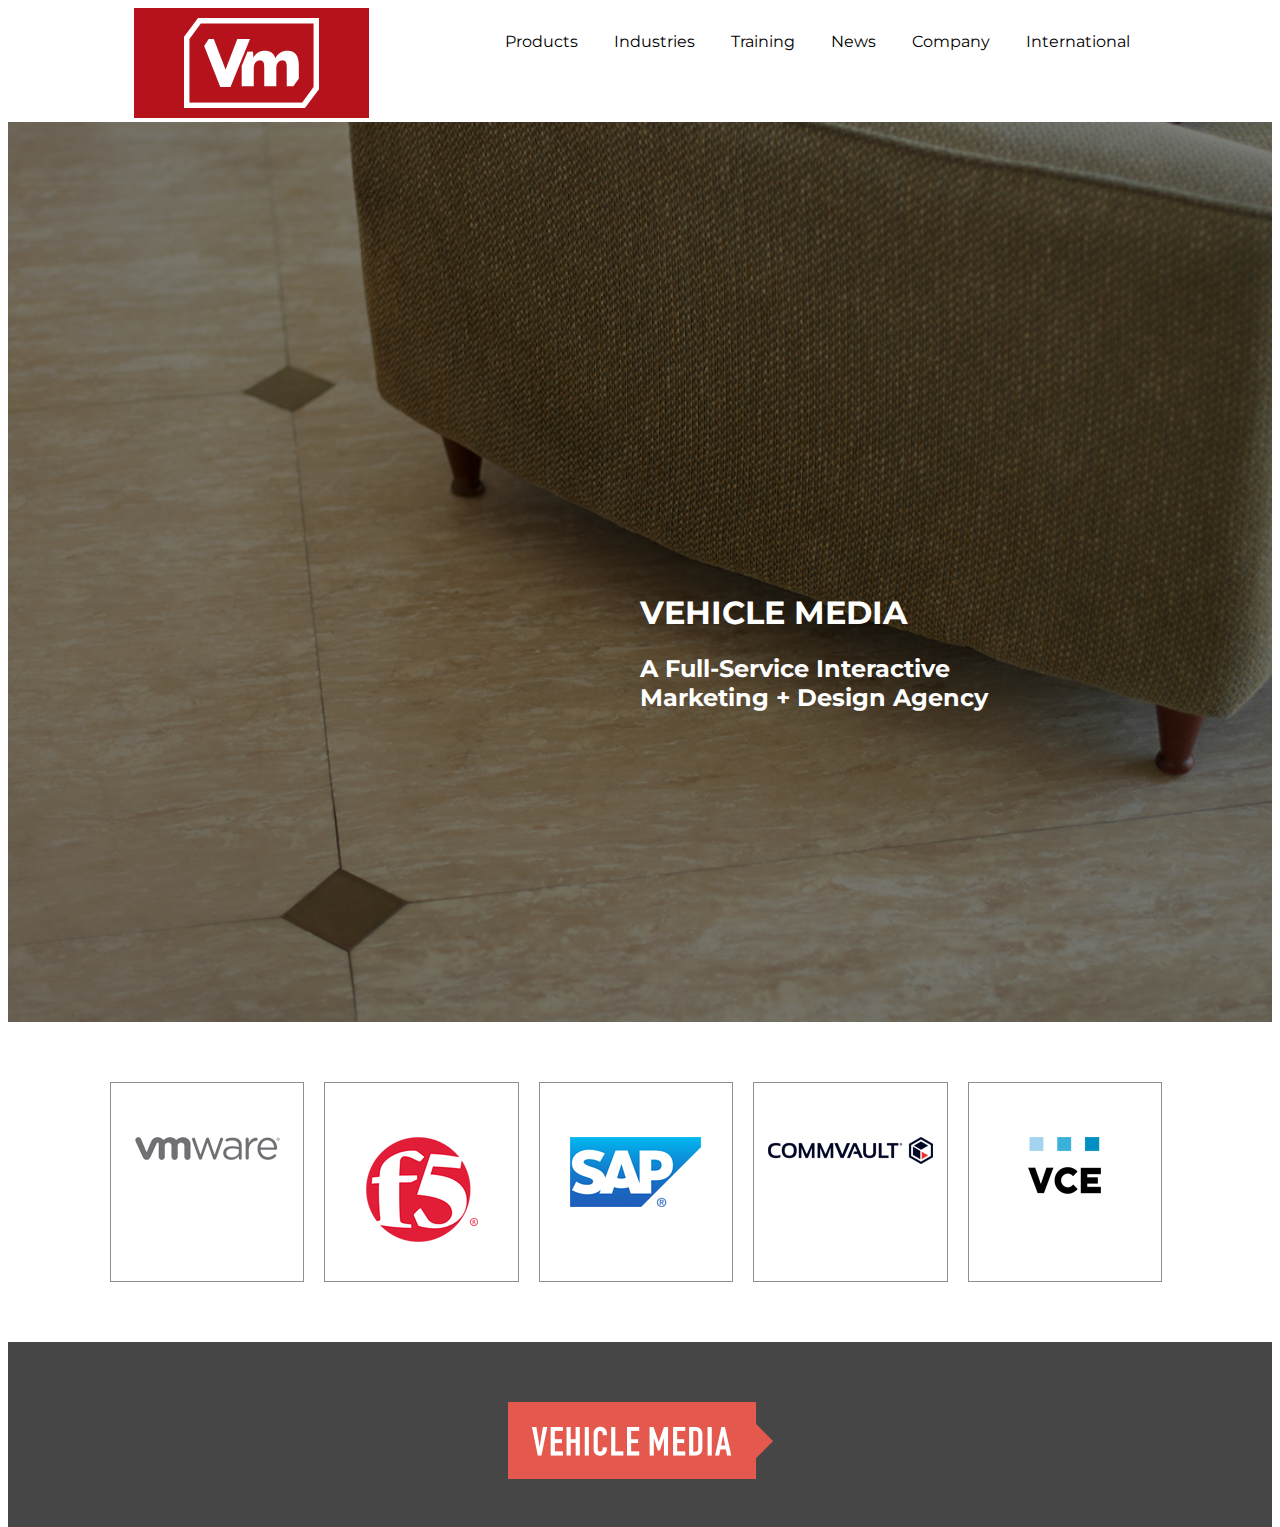
<file: Vehicle 2/index.html>
<!DOCTYPE html>
<html lang="en">
   <head>
      <title>Ambre Chapman &ndash; Vehicle Media</title>
      <link href="https://fonts.googleapis.com/css?family=Montserrat" rel="stylesheet">
      <link rel="stylesheet" type="text/css" href="css/styles.css">
      <meta name="viewport" content="width=device-width, initial-scale=1.0">
   </head>
   <body>
      <!--navigation-->
      <input type="checkbox" id="menuShowHide">
      <label for="menuShowHide"></label>
      <img class="logo" src="images/logo.png" alt="logo">
      <ul id="mainMenu" class="navigation">
         <li><a href="#">Products</a></li>
         <li><a href="#">Industries</a></li>
         <li><a href="#">Training</a></li>
         <li><a href="#">News</a></li>
         <li><a href="#">Company</a></li>
         <li><a href="#">International</a></li>
      </ul>
      <!--big picture-->
      <div class="header row">
         <div class="header-text ">
            <h1>VEHICLE MEDIA</h1>
            <h2>A Full-Service Interactive<br>Marketing &#43; Design Agency</h2>
         </div>
      </div>
      <div class="row container">
         <div class="column">
            <img src="images/vmware.png" alt="vmware">
         </div>
         <div class="column">
            <img src="images/f5.png" alt="f5" >
         </div>
         <div class="column">
            <img src="images/sap.png" alt="sap">
         </div>
         <div class="column">
            <img src="images/commvault.png" alt="commvault">
         </div>
         <div class="column">
            <img src="images/vce.png" alt="vce">
         </div>
      </div>
      <!--footer-->
      <footer>
         <img class="ftr-btn" src="images/footer-img.png" alt="logo">
      </footer>
      
   </body>
</html>
</file>
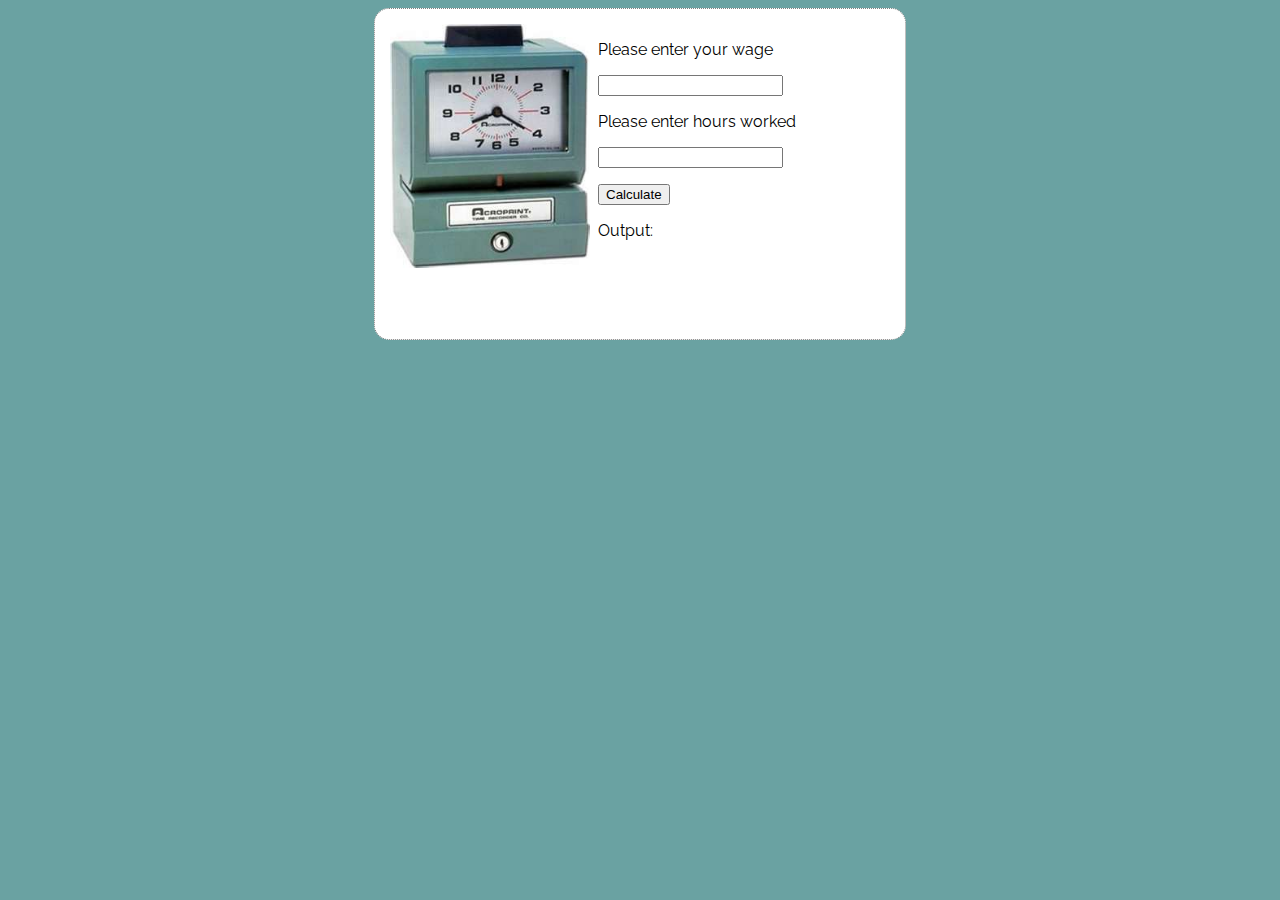
<file: apps/payroll/index.html>
<!DOCTYPE HTML PUBLIC "-//W3C//DTD HTML 4.01 Transitional//EN"
"http://www.w3.org/TR/html4/loose.dtd">
<html xmlns="http://www.w3.org/1999/xhtml">
    <head>
        <meta http-equiv="Content-Type" content="text/html; charset=utf-8" />
        <title>Calculate Pay</title>
        <script src="calculate.js" type="text/javascript"></script>
        <link rel="stylesheet" type="text/css" href="styles.css">
<link href='https://fonts.googleapis.com/css?family=Raleway' rel='stylesheet' type='text/css'>
    </head>
    
    
    <body>
        <div class="wrapper">
            <img src="acroprint125.jpg">
    <p id="nameLabel">Please enter your wage</p>
    <p><input type="text" name="wage" id="wage" value=""></p>
      <p id="nameLabel">Please enter hours worked</p>
    <p><input type="text" name="hours" id="hours" value=""></p>
    <p><input type="button" value="Calculate" id="calculate" onclick="calculate()" name="submit"><!----></p>
            
    <p id="resultLabel">Output:</p>
</div>
    </body>
</html>
</file>
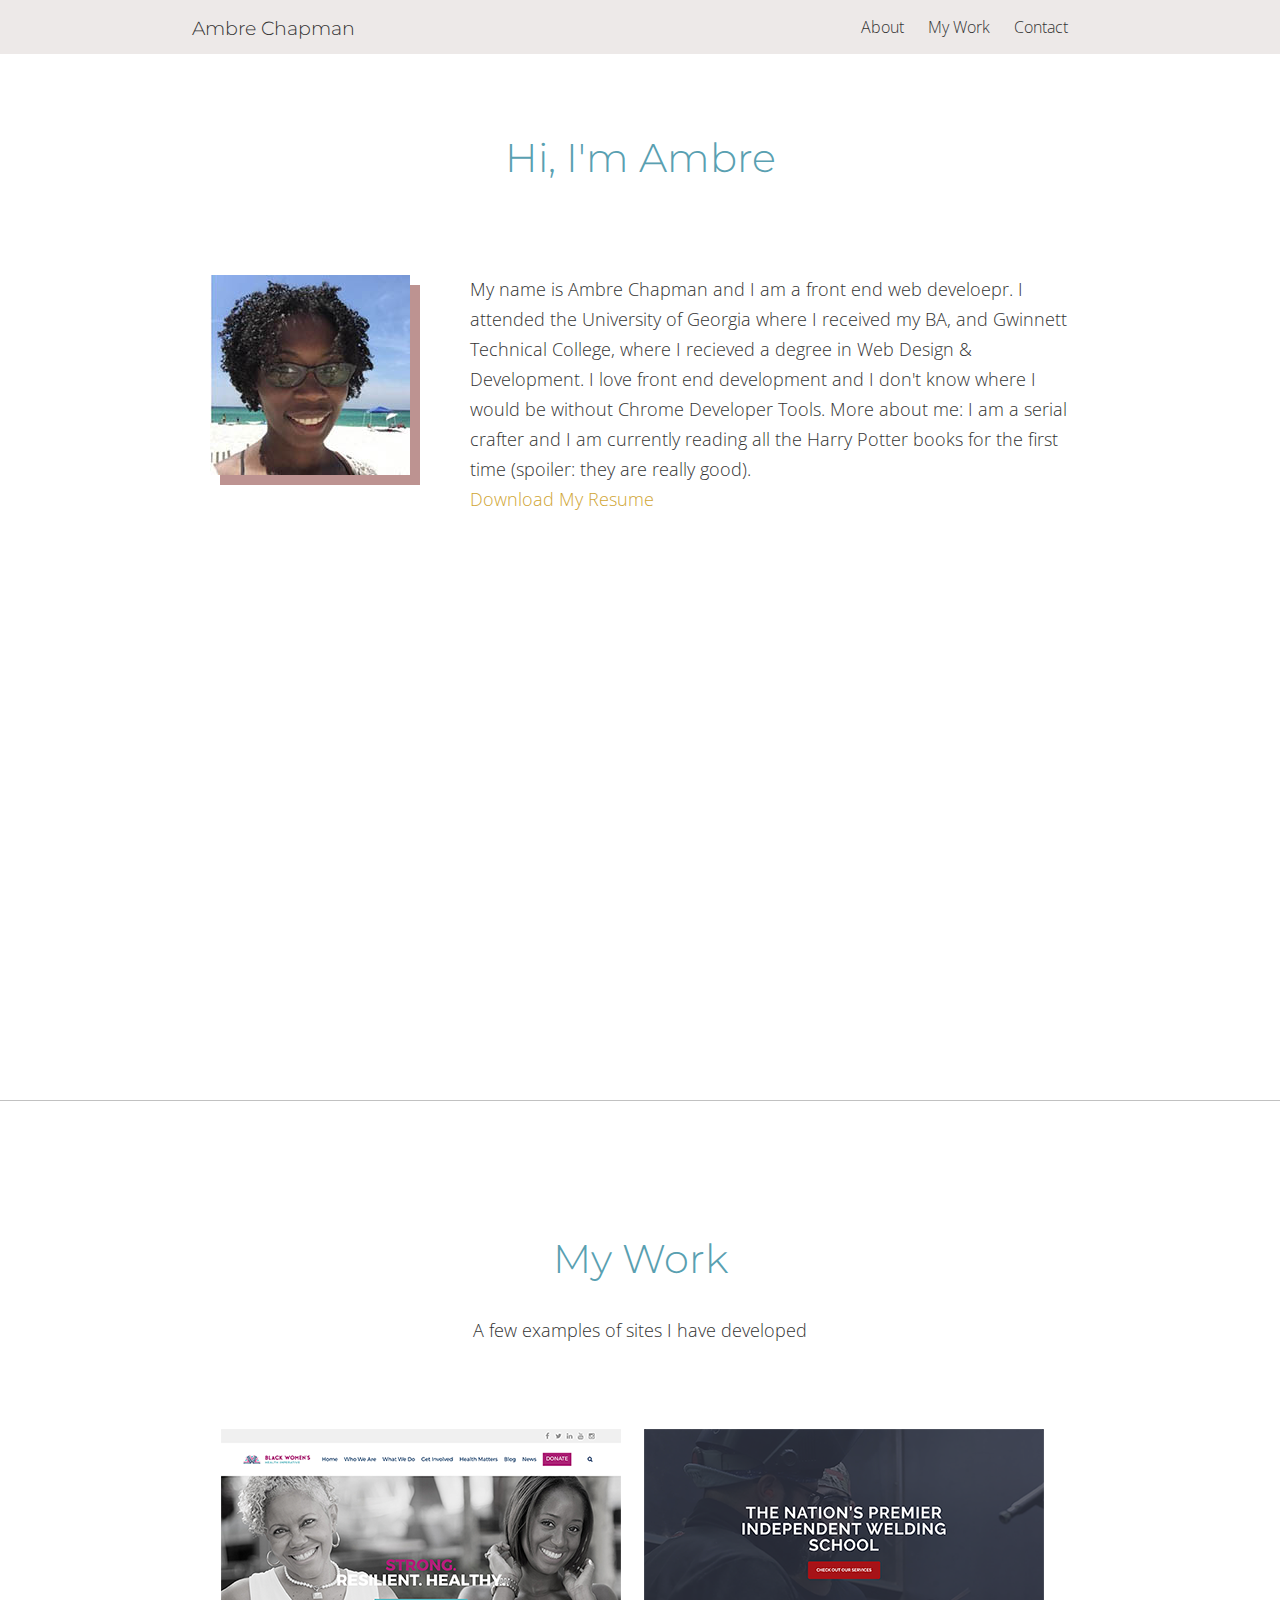
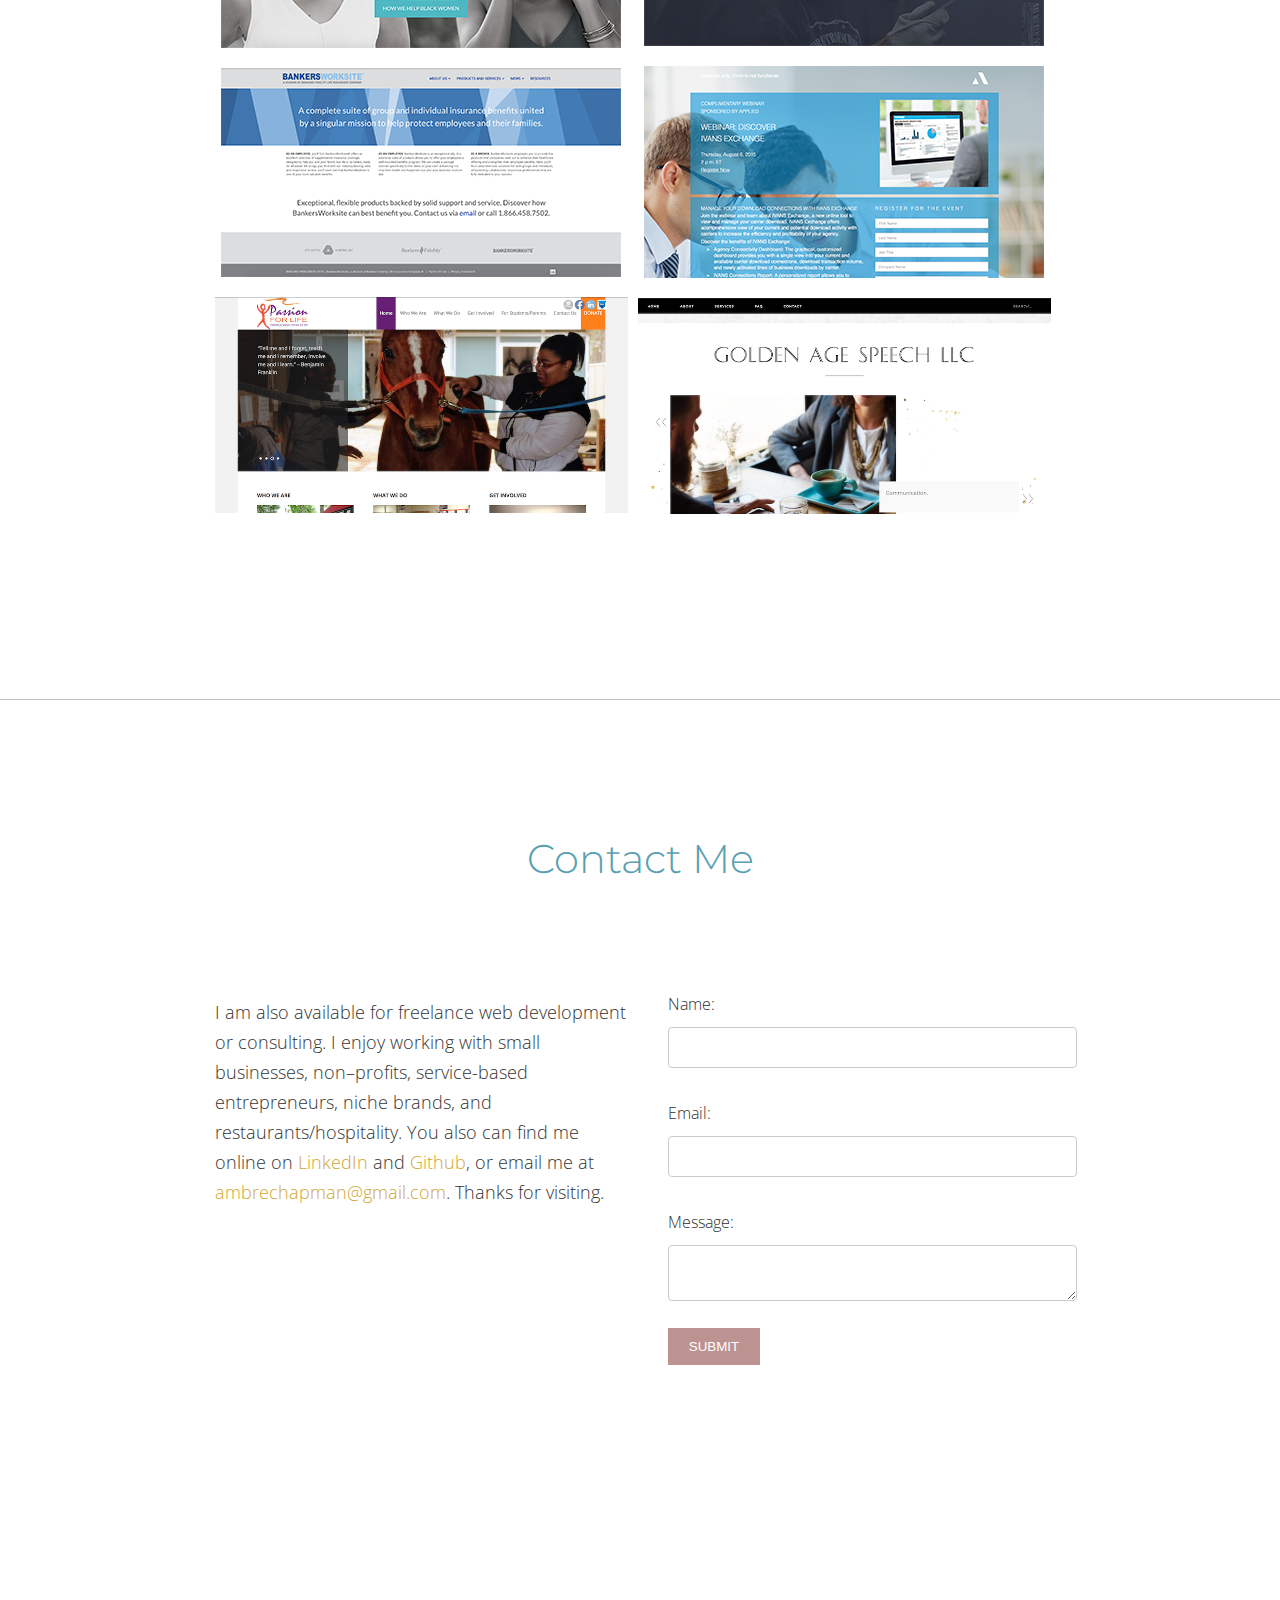
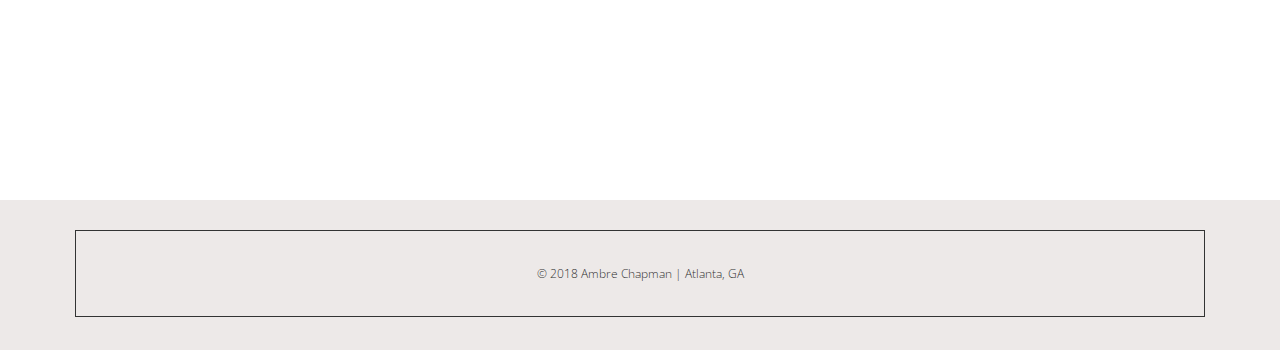
<file: old-index.html>
<!DOCTYPE html>
<html lang="en">
	<head>
		<meta name="viewport" content="width=device-width, initial-scale=1.0">
		<meta charset="utf-8">
		<meta http-equiv="x-ua-compatible" content="ie=edge">
		<title>Ambre Chapman : Web Developer &amp; WordPress Ace</title>
		<meta name="description" content="Ambre Chapman, web developer, offering freelance web development and WordPress services in Georgia.">
        <meta name="keywords" content="ambre chapman, web developer, front end web developer, web developer atlanta, web developer atlanta ga, web designer, web designer atlanta, web designer atlanta ga, web development, atlanta website developer, atlanta ga web developer, atlanta ga web designer, wordpress, xhtml, css, web developer tucker ga " />
		<link rel="stylesheet" type="text/css" href="css/main.css">
        	<script src="https://ajax.googleapis.com/ajax/libs/jquery/3.2.1/jquery.min.js"></script>

	</head>
	<body>
		<!--[if lte IE 9]>
            <p class="browserupgrade">You are using an <strong>outdated</strong> browser. Please <a href="https://browsehappy.com/">upgrade your browser</a> to improve your experience and security.</p>
        <![endif]-->
		<nav>
    		<ul>
                <li class="left site-title"><a href="#home">Ambre Chapman</a></li>
	        	<li><a href="#about">About</a></li>
        		<li><a href="#work">My Work</a></li>
			<li><a href="#contact">Contact</a></li>
    		</ul>
		</nav>
		<div class="container">
    	
            <section class="one" id="about">
                <h2>Hi, I'm Ambre</h2>

			<p class="frost">
                <img class="me" src="me.jpg">
                My name is Ambre Chapman and I am a front end web develoepr. I attended the University of Georgia where I received my BA, and Gwinnett Technical College, where I recieved a degree in Web Design &amp; Development. I love front end development and I don't know where I would be without Chrome Developer Tools. More about me: I am a serial crafter and I am currently reading all the Harry Potter books for the first time (spoiler: they are really good).<br><a href="A%20Chapman%20Resume.pdf" download>Download My Resume</a></p>
                
               
		</section>
		<section class="two" id="work">
            <h2>My Work</h2>
            <p class="sub">A few examples of sites I have developed</p>
         
                 <div class="frost">
             <div class="left-col">
                <a href="http://www.bwhi.org"><img class="example" src="bwhi.png"></a> 
                 <div class="bankers tooltip">
                 <img class="example nope" src="bankers.png" alt="">
                            <span class="tooltiptext">Not authorized to link</span>
                 </div>
                                 <a href="http://mypassion4life.org/"><img class="example" src="Passion.png"></a> 

                 
                </div>
                <div class="right-col">
                    <a href="http://www.georgiatradeschool.com/"><img class="example" src="tradeschool.png"></a>
                      
                    <a href="AP/" target="_blank"><img class="example" src="Applied.png" ></a>
                                    <a href="http://goldenagespeech.com/"><img class="example" src="Screen%20Shot%20Golden.png"></a> 

                </div>
            </div>
            
           
		</section>
		<section class="three" id="contact">
            <h2>Contact Me</h2>
            <div class="frost">
                <div class="left-col">
                    <p>
                    I am also available for freelance web development or consulting. I enjoy working with small businesses, non&ndash;profits, service-based entrepreneurs, niche brands, and restaurants/hospitality. You also can find me online on<a href="https://www.linkedin.com/in/ambre-chapman-04811329"> LinkedIn</a> and <a href="https://github.com/dvlprambre">Github</a>, or email me at <a href="mailto:ambrechapman@gmail.com">ambrechapman@gmail.com</a>. Thanks for visiting.
                    </p>
                </div>
                  <div class="right-col">
            <form action="https://formspree.io/ambrechapman@gmail.com"
                  method="POST">
                <label>Name:</label> 
                <input type="text" name="name"><br><br>
                 <label>Email:</label>
                <input type="email" name="_replyto"><br><br>
                 <label>Message:</label>
                 <textarea name="message" cols="30"></textarea><br><br>
                 <input type="hidden" name="_subject" value="New submission!" />
                 <input type="text" name="_gotcha" style="display:none" />
                <input type="submit" value="SUBMIT">
            </form>
                </div>
            </div>
             
		</section>
		<footer>
			<p><small>&copy; 2018 Ambre Chapman &#124; Atlanta, GA</small></p>
            	
		</footer>
		</div><!-- /.container -->
		
	</body>
    <script>
$(document).ready(function(){
  // Add smooth scrolling to all links
  $("a").on('click', function(event) {

    // Make sure this.hash has a value before overriding default behavior
    if (this.hash !== "") {
      // Prevent default anchor click behavior
      // event.preventDefault();

      // Store hash
      var hash = this.hash;

      // Using jQuery's animate() method to add smooth page scroll
      // The optional number (800) specifies the number of milliseconds it takes to scroll to the specified area
      $('html, body').animate({
        scrollTop: $(hash).offset().top
      }, 800, function(){
   
        // Add hash (#) to URL when done scrolling (default click behavior)
        window.location.hash = hash;
      });
    } // End if
  });
});
</script>
</html>
</file>
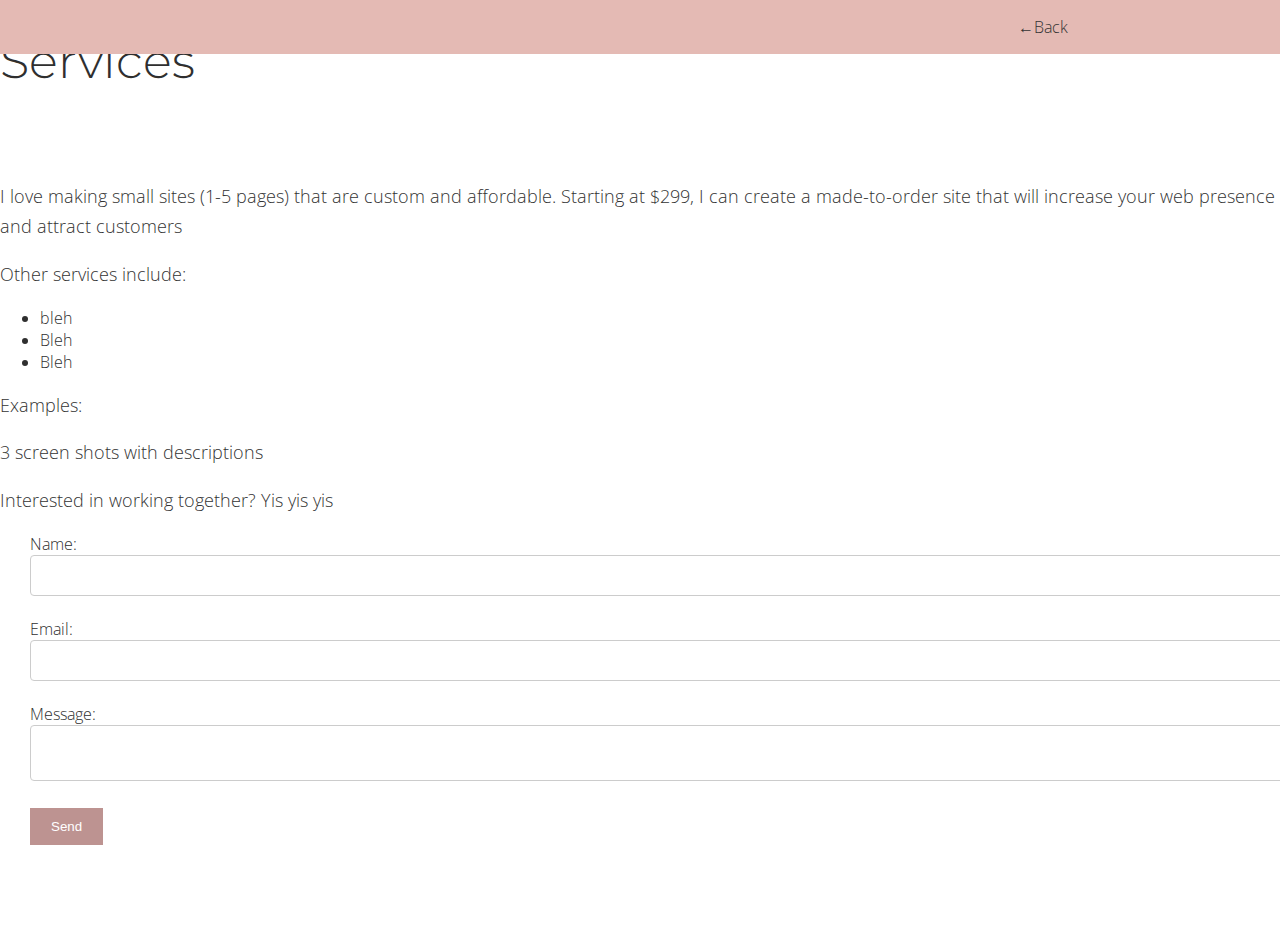
<file: services.html>
<!DOCTYPE html>
<html>
	<head>
		<meta name="viewport" content="width=device-width, initial-scale=1.0">
		<meta charset="utf-8">
		<meta http-equiv="x-ua-compatible" content="ie=edge">
		<title>Ambre Chapman, cat lover</title>
		<meta name="description" content="">
		<link rel="stylesheet" type="text/css" href="/css/main.css">
        	<script src="https://ajax.googleapis.com/ajax/libs/jquery/3.2.1/jquery.min.js"></script>

	</head>
	<body class="service-page">
		<!--[if lte IE 9]>
            <p class="browserupgrade">You are using an <strong>outdated</strong> browser. Please <a href="https://browsehappy.com/">upgrade your browser</a> to improve your experience and security.</p>
        <![endif]-->
		<nav class="service-nav">
    		<ul>
        		<li><a href="index.html#home">&#8592;Back</a></li>
	        	
    		</ul>
		</nav>
		<div class="container">
            <h1>Services</h1>
            	<p id="top">I love making small sites (1-5 pages) that are custom and affordable. Starting at $299, I can create a made-to-order site that will increase your web presence and attract customers</p>

			<p>Other services include:</p>
			<ul>
			<li>bleh</li>
			<li>Bleh</li>
			<li>Bleh</li>
			</ul>

			<p>Examples:</p>
			<p>3 screen shots with descriptions</p>

			<p>Interested in working together? Yis yis yis</p>

				 <form action="https://formspree.io/ambrechapman@gmail.com"
				  method="POST">
				 Name:
				<input type="text" name="name"><br><br>
				 Email:
				<input type="email" name="_replyto"><br><br>
				 Message:
				 <textarea name="message"></textarea><br><br>
				 <input type="hidden" name="_subject" value="New submission!" />
				 <input type="text" name="_gotcha" style="display:none" />
				<input type="submit" value="Send">
			    </form>
            
    	
			

		</div><!-- /.container -->
		
	</body>
 
</html>
</file>
<file: Vehicle 2/css/styles.css>
* {
     box-sizing: border-box;
}
 body, html {
     height: 100%;
     font-family: 'Montserrat', sans-serif;
}
 .header {
    background-image: linear-gradient(rgba(0,0,0,.5), rgba(0,0,0,.5)), url('../images/hero.png');
     background-position: center;
     background-repeat: no-repeat;
     background-size: cover;
     position: relative;
     height: 100% 
}
 .header-text {
     position: absolute;
     top: 50%;
     left: 50%;
     color: white;
}
 nav li {
     display: inline-block;
     margin-right: 10px;
}
 .main {
     width: 1180px;
     margin-left: auto;
     margin-right: auto;
     margin-top: 50px;
     margin-bottom: 50px;
}
 .frame {
     display:table-cell;
     vertical-align:middle;
     text-align:center;
     border: 1px solid #8e8e8e;
     height: 200px;
     width: 200px;
}
 img.logo {
     background-color: #b5121b;
     padding: 10px 50px 10px 50px;
     margin-left: 10%
}
 .row::after {
     content: "";
     clear: both;
     display: table;
}
 #menuShowHide {
     position:absolute;
     left:-999em;
}
 #mainMenu {
     list-style:none;
     text-align:right;
     padding:0.25em 0;
     background:#fff;
     float: right ;
     margin-right: 10% 
}
 #mainMenu li {
     display:inline;
}
 #mainMenu a {
     display:inline-block;
     padding:0.25em 1em;
     text-decoration:none;
     color:#000;
}
 @media (max-width:500px) {
     body {
         padding:0;
    }
     img.logo {
         margin-left: auto;
         margin-right: auto;
         display: block;
    }
     #mainMenu {
         display:none;
         overflow:hidden;
         padding:0.25em;
         width: auto;
         float: none;
    }
     #mainMenu li {
         float:left;
         width:50%;
    }
     #mainMenu a {
         display:block;
         padding:0.75em;
         margin:0.25em;
    }
     #menuShowHide + label {
         display:block;
         padding:1em;
         margin-bottom:1em;
         text-align:center;
         color:#000;
    }
     #menuShowHide + label:before {
         content:url('../images/glyphicons-517-menu-hamburger.png');
    }
     #menuShowHide:checked + label {
         margin:0;
    }
     #menuShowHide:checked + label:before {
         content:url('../images/glyphicons-208-remove.png');
    }
     #menuShowHide:checked ~ #mainMenu {
         display:block;
    }
}
 .container {
     max-width: 1080px;
     margin-left: auto;
     margin-right: auto;
     padding-top: 60px;
     padding-bottom: 60px 
}
 .column {
     float: left;
     width: 18%;
     text-align: center;
     height: 200px;
     margin-right: 10px;
     margin-left: 10px;
     border: 1px solid #8e8e8e;
     padding-top: 5% 
}
 .row::after {
     content: "";
     clear: both;
     display: table;
}
 footer {
    height: 185px;
     background-color: #464646
}
 .ftr-btn {
     display:block;
     margin:auto;
     padding-top: 60px 
}

 @media (min-width: 500px) and (max-width: 1120px){
    #mainMenu {
         float: none;
    }
 }

 @media screen and (max-width: 500px) {
     .column {
         width: 100%;
         text-align: left;
         padding: 15% 30% 15% 30%;
         margin-bottom: 20px 
    }
     img {
         max-width: 100%;
         height: auto;
    }
}
</file>
<file: apps/payroll/styles.css>
body {background-color: #6aa2a2; font-family: 'Raleway', sans-serif;}
.wrapper {
    border: 1px dotted grey;
    width: 500px;
    height: 300px;
margin: auto;
    padding: 15px;
    border-radius: 15px;
background-color: white;
}

img {float: left; width: 40%;padding-right: 8px}
</file>
<file: css/main.css>
@import url('https://fonts.googleapis.com/css?family=Open+Sans:300,400');
@import url('https://fonts.googleapis.com/css?family=Montserrat:300,400');




 html, body {

        height: 100%;
        margin: 0px;
        background-color: #fff;
        color: #2f2f2f;
      font-family: 'Open Sans', sans-serif;
    font-weight: 300;

        
    }

header, nav, footer, section {
    overflow: hidden
}

body {
   
    margin: 0px auto auto 0px;
    width: 100%;
   font-size: 1.0rem
}

.site-title {
    font-family: 'Montserrat', sans-serif;
    text-transform: none;
    font-size: 1.2em;
   padding-bottom: 10px
}

.heading, .heading p {
    margin-top: 200px;
    color: #fff
}

.sub {text-align: center}

.container {
         height: 100%;
    
}

nav{
    width: 100%;
    text-align: right;
    position: fixed;
    top: 0;
    background-color: #EDE9E8
}

.left {
     float: left;
}

nav ul, footer ul {
    padding: 0px;
    list-style: none;
    font-weight: bold;
    max-width: 70%;
    margin-left: auto;
    margin-right: auto
    
}
nav ul li, footer ul li {
    display: inline;
    margin-right: 20px;
}


a {
    text-decoration: none;
    font-weight: 300;
    color: #d0a533;
}

a:hover {
    text-decoration: none
}

li a {
    color: #333333
}


a:hover {
    text-decoration: underline;
    
}

footer a {
    color: black
}

h1, h2, h3 {
    font-family: 'Montserrat', sans-serif;
    font-weight: 300
}

h1 {
}

h2 {
    color:#59a0b1
        
}
h1 {
    font-size: 3em;
}

h2 {
    font-size: 2.5em;
    text-align: center
}

p {
    font-size: 1.1em;
    line-height: 1.7em;
    color: #333;
}
footer {
    font-size: .8em;
    height: 150px;
    text-align: center;
     background-color: #EDE9E8
}

footer p {
    color: #333;
    border: 1px solid #333;
    padding: 30px 60px;
    margin: 30px 75px;
}

ul.posts { 
    margin: 20px auto 40px; 
    font-size: 1.5em;
}

ul.posts li {
    list-style: none;
}


.frost {
    width: 70%;
    max-width: 1024px;
    margin-left: auto;
    margin-right: auto;
    padding: 60px;
    overflow:auto
}


.blurb, .one, .two, .three {
     min-height: 100%;
    padding:100px 25px;
    max-width: 1280px;
    margin-left: auto;
    margin-right: auto
}


.one{
   border-bottom: 1px solid #c1c1c1;
}

.two{
       border-bottom: 1px solid #c1c1c1;
}

.three{
    background-color: #fff
}


.left-col {
  padding: 5px;
  float:left;
  width:48%;
}
.right-col {
  padding: 5px;
  float:left;
  width:48%;
}



img {
    display:block;
    margin:auto;
    
    max-width: 100%;
    height: auto;
    }

img.me {
    display: block;
    float: left;
    margin-left: auto;
    margin-right: 60px;
    margin-bottom: 40px;
   box-shadow: 10px 10px #BD9391;
    
}

.example {
    margin-bottom: 20px
}

input[type="submit"]  {
    color: #fff;
    padding: 10px 20px;
    border: 1px solid #BD9391;
    background: #BD9391;
    box-shadow: none;

}

input[type="submit"]:hover {
    background: #936f6e;
}

input[type=text],  [type="email"], select, textarea {
    width: 100%;
    padding: 12px;
    border: 1px solid #ccc;
    border-radius: 4px;
}



label {
    padding: 12px 12px 12px 0;
    display: inline-block;
}

.learn {
     color: #fff;
    padding: 8px;
  border: 2px solid #fff;
 background: transparent;
 box-shadow: none;
 border-radius: 3px;
}

form {
    padding-left: 30px
}

.bankers img {
    opacity: 1.0;
    filter: alpha(opacity=100); /* For IE8 and earlier */
    position: relative;
    z-index: -9999
}

.bankers img:hover {
    opacity: 0.5;
    filter: alpha(opacity=50); /* For IE8 and earlier */
}

.tooltip {
    position: relative;
}

/* Tooltip text */
.tooltip .tooltiptext {
    visibility: hidden;
    width: 120px;
    background-color: black;
    color: #fff;
    text-align: center;
    padding: 5px 0;
    border: 1px solid #2f2f2f;
    border-radius: 6px;
     position: absolute;
    z-index: 1;
}

.tooltip:hover .tooltiptext {
    visibility: visible;
}

nav.service-nav {
    background-color: #e4bab4
}

.service-page {
    margin-top: 0px;
   background-color: #fff;
}

p#top {
    padding-top: 60px
}


@media (max-width:800px) {
    
    nav {
        text-align: center
    }
    .heading, .heading p {
    margin-top: 50px;
        }
    .left {
        display: none
    }
    img.me {
        float: none;
        margin-right: auto
    }
    
    .blurb, .one, .two, .three {
    height:100%
}
  .left-col, .mid-col, .right-col {
    width:100%;
  }
   .mid-col img, .left-col img, .right-col img {
    max-width:100%;
  }
    .container {
         height:auto;
}

}
</file>
